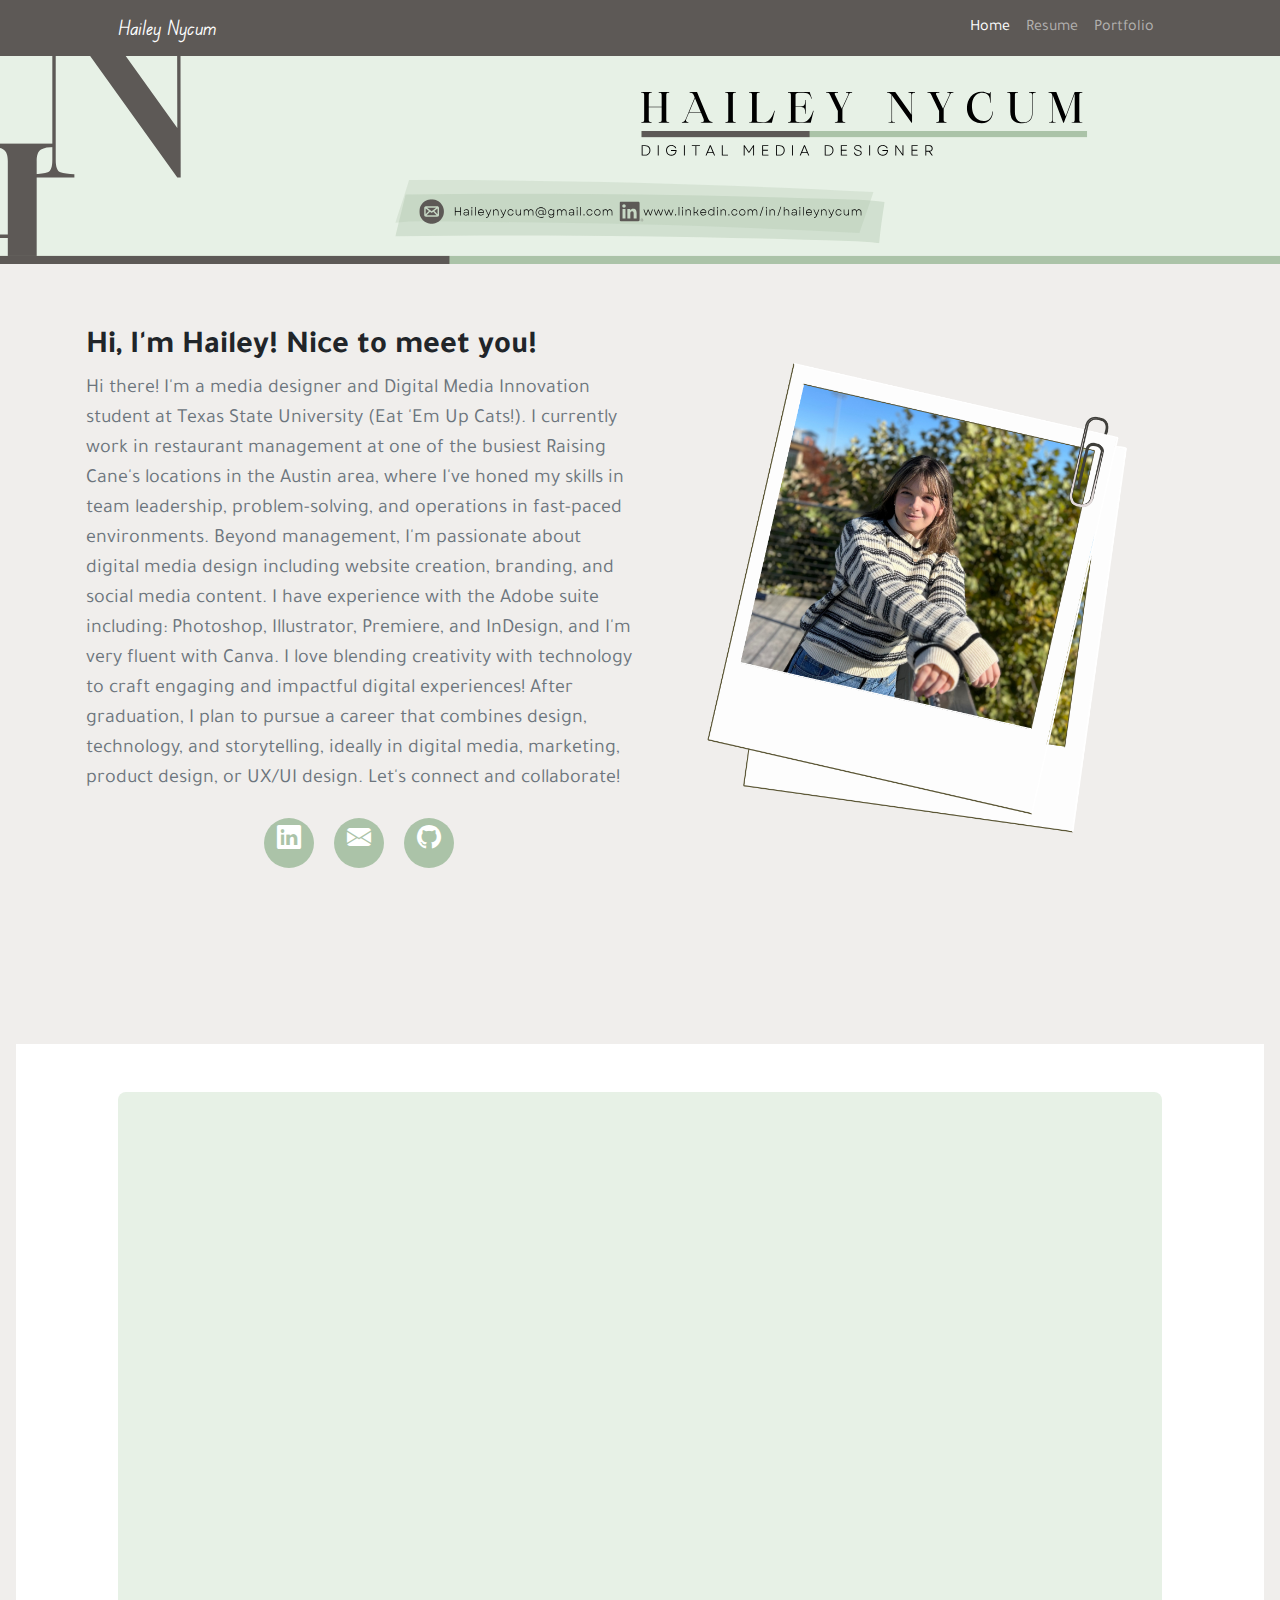
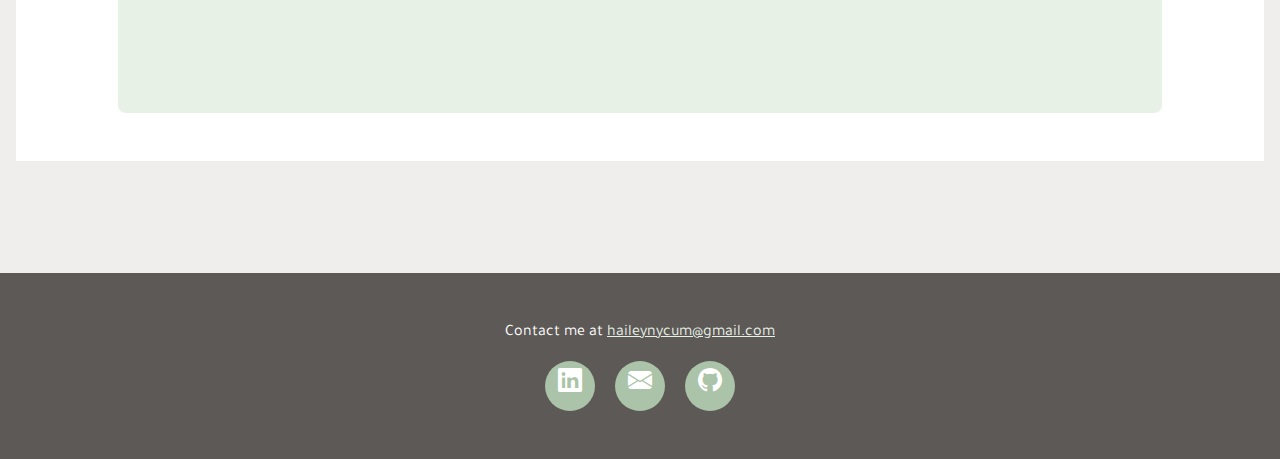
<file: index.html>
<!DOCTYPE html>
<html lang="en">

<head>
    <meta charset="utf-8" />
    <meta name="viewport" content="width=device-width, initial-scale=1, shrink-to-fit=no" />
    <meta name="description" content="A collection of Hailey Nycum's work both academically and professionally" />
    <meta name="author" content="Hailey Nycum" />
    <title>Hailey Nycum's Portfolio</title>
    <!-- Favicon-->
    <link rel="icon" type="image/x-icon" href="assets/favicon.ico" />
    <!-- Bootstrap icons-->
    <link href="https://cdn.jsdelivr.net/npm/bootstrap-icons@1.4.1/font/bootstrap-icons.css" rel="stylesheet" />
    <!-- Core theme CSS (includes Bootstrap)-->
    <link href="css/bootstrap.css" rel="stylesheet" />
    <!-- custom css -->
    <link href="css/custom.css" rel="stylesheet" />


</head>

<body>
    <!-- Responsive navbar-->
    <nav class="navbar navbar-expand-lg navbar-dark bg-dark navbar-custom">
        <div class="container px-5">
            <a class="navbar-brand" href="index.html">Hailey Nycum</a>
            <button class="navbar-toggler" type="button" data-bs-toggle="collapse"
                data-bs-target="#navbarSupportedContent" aria-controls="navbarSupportedContent" aria-expanded="false"
                aria-label="Toggle navigation"><span class="navbar-toggler-icon"></span></button>
            <div class="collapse navbar-collapse" id="navbarSupportedContent">
                <ul class="navbar-nav ms-auto mb-2 mb-lg-0">
                    <li class="nav-item"><a class="nav-link active" aria-current="page" href="index.html">Home</a></li>
                    <li class="nav-item"><a class="nav-link" href="resume.html">Resume</a></li>
                    <li class="nav-item"><a class="nav-link" href="academic.html">Portfolio</a></li>
                </ul>
            </div>
        </div>
    </nav>
    <!-- Header-->
    <header class="bg-dark py-5 main-hero-header">
        <div class="container px-5">
            <div class="row gx-5 justify-content-center">
                <div class="col-lg-6">
                    <div class="text-center my-5">
                        <h1 class="display-5 fw-bolder mb-2"></h1>

                        <div class="d-grid gap-3 d-sm-flex justify-content-sm-center">
                            <!-- <a class="btn btn-primary btn-lg px-4 me-sm-3" href="#features">Get Started</a>-->
                            <!-- <a class="btn btn-outline-light btn-lg px-4" href="#!">Learn More</a>-->
                        </div>
                    </div>
                </div>
            </div>
        </div>
    </header>
    <!-- Header-->

    <!--

        <header class="py-5 m-3 welcome-header">
            <div class="container px-lg-5">
                <div class="p-4 p-lg-5 bg-light rounded-3 text-center">
                    <div class="m-4 m-lg-5">
                        <h1 class="display-5 fw-bold">What's "thrifting" anyways?</h1>
                        <p class="fs-4">"Thrifting" is the act of buying items, most commonly clothes, second-hand. This is made possible through thrift stores, consignment shops, or online selling. Not only has thrifting become wildly popular for its financial and environmental benefits, but allows a person to curate a unique closet! With the mass popularity given to thrifting, many find themselves to be overwhelmed. Don't worry! Here on this website, you'll learn how, where, and why you should thrift!</p>
                        
                    </div>
                </div>
            </div>
        </header>

-->

    <!-- About section two-->
    <section id="about" class="py-5 about-section fade-in">
        <div class="container px-3 my-3">
            <div class="row gx-3 align-items-center">
                <div class="col-lg-6 order-first order-lg-last"><img class="img-fluid rounded mb-5 mb-lg-0"
                        src="assets/hailey.jpg" alt="..." /></div>
                <div class="col-lg-6">
                    <h2 class="fw-bolder fade-in">Hi, I'm Hailey! Nice to meet you!</h2>
                    <p class="lead fw-normal text-muted mb-0">Hi there! I'm a media designer and Digital Media
                        Innovation student at Texas State University (Eat 'Em Up Cats!).

                        I currently work in restaurant management at one of the busiest Raising Cane's locations in the
                        Austin area, where I've honed my skills in team leadership, problem-solving, and operations in
                        fast-paced environments.

                        Beyond management, I'm passionate about digital media design including website creation,
                        branding, and social media content. I have experience with the Adobe suite including: Photoshop,
                        Illustrator, Premiere, and InDesign, and I'm very fluent with Canva. I love blending creativity
                        with technology to craft engaging and impactful digital experiences!

                        After graduation, I plan to pursue a career that combines design, technology, and storytelling,
                        ideally in digital media, marketing, product design, or UX/UI design.

                        Let's connect and collaborate!</p>
                    <div class="social-icons text-center mt-4">
                        <a href="https://www.linkedin.com/in/haileynycum/" target="_blank" class="social-icon"
                            aria-label="LinkedIn">
                            <i class="bi bi-linkedin"></i>
                        </a>
                        <a href="mailto:haileynycum@gmail.com" class="social-icon" aria-label="Email">
                            <i class="bi bi-envelope-fill"></i>
                        </a>
                        <a href="https://github.com/Haileynyc" target="_blank" class="social-icon" aria-label="GitHub">
                            <i class="bi bi-github"></i>
                        </a>
                    </div>
                </div>
            </div>
        </div>
    </section>
    <!-- Page Content-->
    <section id="portfolio" class="py-5 testimonial-section">


        <header class="py-5 m-3 welcome-header">
            <div class="container px-lg-5">
                <div class="p-4 p-lg-5 bg-light rounded-3 text-center">
                    <div class="m-4 m-lg-5">
                        <h1 class="display-5 fw-bold fade-in">Get to know my work!</h1>


                        <section class="card-section">
                            <div class="row gx-lg-5 justify-content-center">
                                <div class="row gx-lg-5">
                                    <div class="col-lg-6 col-xxl-6 mb-5 fade-in fade-in-delay-1">
                                        <div class="card bg-light border-0 h-100 feature-card">
                                            <div class="card-body text-center p-4 p-lg-5 pt-0 pt-lg-0">
                                                <div
                                                    class="feature bg-primary bg-gradient text-white rounded-3 mb-4 mt-5 feature-icon">
                                                    <i class="bi bi-file-earmark-person-fill"></i></div>
                                                <h2 class="fs-4 fw-bold">Resume</h2>
                                                <a class="btn btn-outline-light btn-lg px-4" href="resume.html">Let's
                                                    go!</a>
                                            </div>
                                        </div>
                                    </div>
                                    <div class="col-lg-6 col-xxl-6 mb-5 fade-in fade-in-delay-2">
                                        <div class="card bg-light border-0 h-100 feature-card">
                                            <div class="card-body text-center p-4 p-lg-5 pt-0 pt-lg-0">
                                                <div
                                                    class="feature bg-primary bg-gradient text-white rounded-3 mb-4 mt-5 feature-icon">
                                                    <i class="bi bi-journals"></i></div>
                                                <h2 class="fs-4 fw-bold">Portfolio</h2>
                                                <a class="btn btn-outline-light btn-lg px-4" href="academic.html">Let's
                                                    go!</a>
                                            </div>
                                        </div>
                                    </div>
                                </div>
                        </section>



                    </div>

                </div>
            </div>
            </div>
        </header>

    </section>

    <footer class="py-5 bg-dark custom-footer">
        <div class="container px-5">
            <p class="m-0 text-center text-white">Contact me at <a
                    href="mailto:haileynycum@gmail.com">haileynycum@gmail.com</a></p>
            <div class="social-icons text-center mt-3">
                <a href="https://www.linkedin.com/in/haileynycum/" target="_blank" class="social-icon"
                    aria-label="LinkedIn">
                    <i class="bi bi-linkedin"></i>
                </a>
                <a href="mailto:haileynycum@gmail.com" class="social-icon" aria-label="Email">
                    <i class="bi bi-envelope-fill"></i>
                </a>
                <a href="https://github.com/Haileynyc" target="_blank" class="social-icon" aria-label="GitHub">
                    <i class="bi bi-github"></i>
                </a>
            </div>
        </div>
    </footer>
    <!-- Bootstrap core JS-->
    <script src="https://cdn.jsdelivr.net/npm/bootstrap@5.2.3/dist/js/bootstrap.bundle.min.js"></script>
    <script src="js/scripts.js"></script>
    <script>
        document.addEventListener('DOMContentLoaded', function() {
            const fadeElements = document.querySelectorAll('.fade-in');
            
            const observer = new IntersectionObserver((entries) => {
                entries.forEach(entry => {
                    if (entry.isIntersecting) {
                        entry.target.classList.add('visible');
                    }
                });
            }, { threshold: 0.1 });
            
            fadeElements.forEach(element => {
                observer.observe(element);
            });
        });
    </script>
    <script src="https://cdn.startbootstrap.com/sb-forms-latest.js"></script>
</body>

</html>
</file>
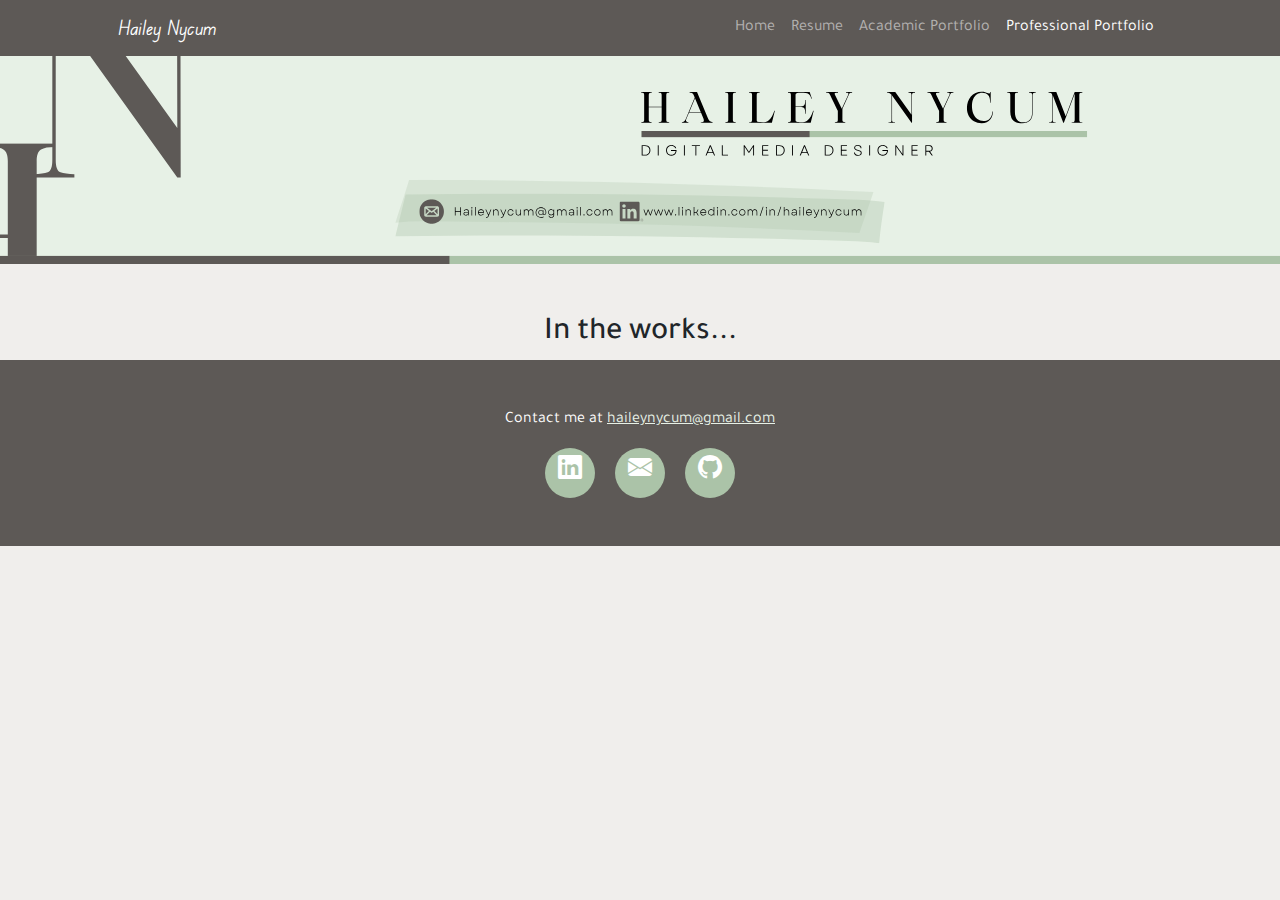
<file: professional.html>
<!DOCTYPE html>
<html lang="en">

<head>
    <meta charset="utf-8" />
    <meta name="viewport" content="width=device-width, initial-scale=1, shrink-to-fit=no" />
    <meta name="description" content="Hailey Nycum's professional work" />
    <meta name="author" content="Hailey Nycum" />
    <title>Professional work</title>
    <!-- Favicon-->
    <link rel="icon" type="image/x-icon" href="assets/favicon.ico" />
    <!-- Bootstrap icons-->
    <link href="https://cdn.jsdelivr.net/npm/bootstrap-icons@1.4.1/font/bootstrap-icons.css" rel="stylesheet" />
    <!-- Core theme CSS (includes Bootstrap)-->
    <link href="css/bootstrap.css" rel="stylesheet" />
    <!-- custom css -->
    <link href="css/custom.css" rel="stylesheet" />


</head>

<body>
    <!-- Responsive navbar-->
    <nav class="navbar navbar-expand-lg navbar-dark bg-dark navbar-custom">
        <div class="container px-5">
            <a class="navbar-brand" href="index.html">Hailey Nycum</a>
            <button class="navbar-toggler" type="button" data-bs-toggle="collapse"
                data-bs-target="#navbarSupportedContent" aria-controls="navbarSupportedContent" aria-expanded="false"
                aria-label="Toggle navigation"><span class="navbar-toggler-icon"></span></button>
            <div class="collapse navbar-collapse" id="navbarSupportedContent">
                <ul class="navbar-nav ms-auto mb-2 mb-lg-0">
                    <li class="nav-item"><a class="nav-link" href="index.html">Home</a></li>
                    <li class="nav-item"><a class="nav-link" href="resume.html">Resume</a></li>
                    <li class="nav-item"><a class="nav-link" href="academic.html">Academic Portfolio</a></li>
                    <li class="nav-item"><a class="nav-link active" aria-current="page"
                            href="professional.html">Professional Portfolio</a></li>
                </ul>
            </div>
        </div>
    </nav>
    <!-- Header-->









    <header class="bg-dark py-5 main-hero-header">
        <div class="container px-5">
            <div class="row gx-5 justify-content-center">
                <div class="col-lg-6">
                    <div class="text-center my-5">
                        <h1 class="display-5 fw-bolder mb-2"></h1>

                        <div class="d-grid gap-3 d-sm-flex justify-content-sm-center">
                            <!-- <a class="btn btn-primary btn-lg px-4 me-sm-3" href="#features">Get Started</a>-->
                            <!-- <a class="btn btn-outline-light btn-lg px-4" href="#!">Learn More</a>-->
                        </div>
                    </div>
                </div>
            </div>
        </div>
    </header>


    <div class="text-center mb-5">
        <h2 class="fw-bolder-edit">In the works...</h2>




        <footer class="py-5 bg-dark custom-footer">
            <div class="container px-5">
                <p class="m-0 text-center text-white">Contact me at <a
                        href="mailto:haileynycum@gmail.com">haileynycum@gmail.com</a></p>
                <div class="social-icons text-center mt-3">
                    <a href="https://www.linkedin.com/in/yourprofile" target="_blank" class="social-icon"
                        aria-label="LinkedIn">
                        <i class="bi bi-linkedin"></i>
                    </a>
                    <a href="mailto:haileynycum@gmail.com" class="social-icon" aria-label="Email">
                        <i class="bi bi-envelope-fill"></i>
                    </a>
                    <a href="https://github.com/yourusername" target="_blank" class="social-icon" aria-label="GitHub">
                        <i class="bi bi-github"></i>
                    </a>
                </div>
            </div>
        </footer>
        <!-- Bootstrap core JS-->
        <script src="https://cdn.jsdelivr.net/npm/bootstrap@5.2.3/dist/js/bootstrap.bundle.min.js"></script>
        <!-- Core theme JS-->
        <script src="js/scripts.js"></script>
        <!-- * * * * * * * * * * * * * * * * * * * * * * * * * * * * * * * * * * * * * * * *-->
        <!-- * *                               SB Forms JS                               * *-->
        <!-- * * Activate your form at https://startbootstrap.com/solution/contact-forms * *-->
        <!-- * * * * * * * * * * * * * * * * * * * * * * * * * * * * * * * * * * * * * * * *-->
        <script src="https://cdn.startbootstrap.com/sb-forms-latest.js"></script>
</body>

</html>
</file>
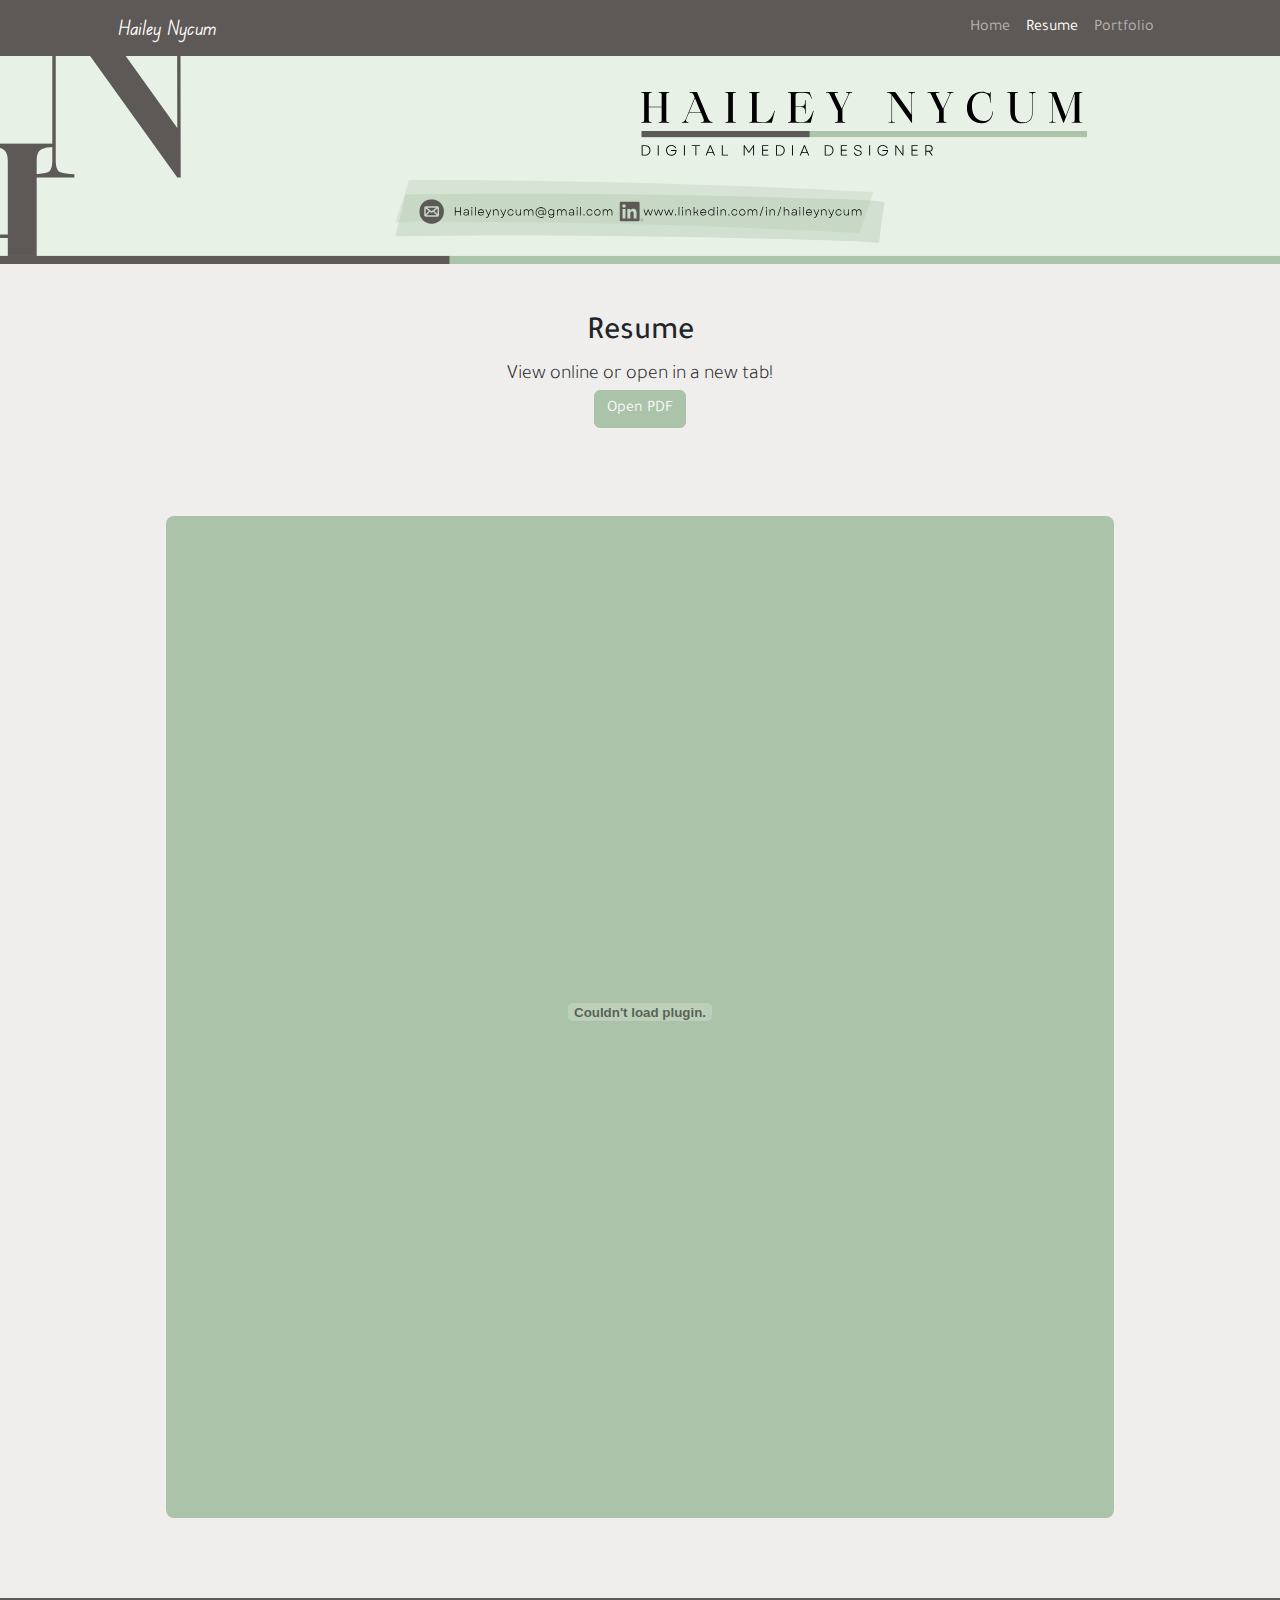
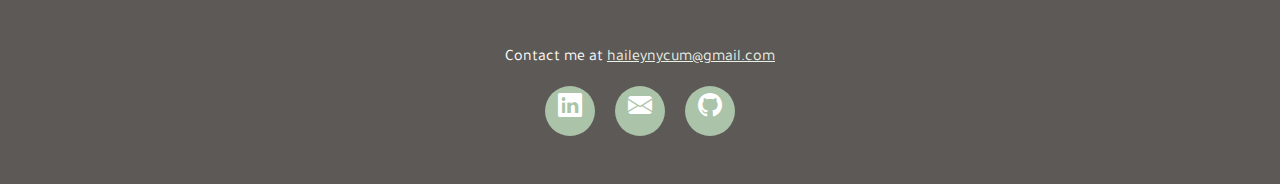
<file: resume.html>
<!DOCTYPE html>
<html lang="en">

<head>
    <meta charset="utf-8" />
    <meta name="viewport" content="width=device-width, initial-scale=1, shrink-to-fit=no" />
    <meta name="description" content="Hailey Nycum's resume" />
    <meta name="author" content="Hailey Nycum" />
    <title>Resume</title>
    <!-- Favicon-->
    <link rel="icon" type="image/x-icon" href="assets/favicon.ico" />
    <!-- Bootstrap icons-->
    <link href="https://cdn.jsdelivr.net/npm/bootstrap-icons@1.4.1/font/bootstrap-icons.css" rel="stylesheet" />
    <!-- Core theme CSS (includes Bootstrap)-->
    <link href="css/bootstrap.css" rel="stylesheet" />
    <!-- custom css -->
    <link href="css/custom.css" rel="stylesheet" />


</head>

<body>
    <!-- Responsive navbar-->
    <nav class="navbar navbar-expand-lg navbar-dark bg-dark navbar-custom">
        <div class="container px-5">
            <a class="navbar-brand" href="index.html">Hailey Nycum</a>
            <button class="navbar-toggler" type="button" data-bs-toggle="collapse"
                data-bs-target="#navbarSupportedContent" aria-controls="navbarSupportedContent" aria-expanded="false"
                aria-label="Toggle navigation"><span class="navbar-toggler-icon"></span></button>
            <div class="collapse navbar-collapse" id="navbarSupportedContent">
                <ul class="navbar-nav ms-auto mb-2 mb-lg-0">
                    <li class="nav-item"><a class="nav-link" href="index.html">Home</a></li>
                    <li class="nav-item"><a class="nav-link active" aria-current="page" href="resume.html">Resume</a>
                    </li>
                    <li class="nav-item"><a class="nav-link" href="academic.html">Portfolio</a></li>
                </ul>
            </div>
        </div>
    </nav>
    <!-- Header-->
    <header class="bg-dark py-5 main-hero-header">
        <div class="container px-5">
            <div class="row gx-5 justify-content-center">
                <div class="col-lg-6">
                    <div class="text-center my-5">
                        <h1 class="display-5 fw-bolder mb-2"></h1>

                        <div class="d-grid gap-3 d-sm-flex justify-content-sm-center">
                            <!-- <a class="btn btn-primary btn-lg px-4 me-sm-3" href="#features">Get Started</a>-->
                            <!-- <a class="btn btn-outline-light btn-lg px-4" href="#!">Learn More</a>-->
                        </div>
                    </div>
                </div>
            </div>
        </div>
    </header>

    <!-- Pricing section-->


    <div class="text-center mb-5">
        <h2 class="fw-bolder-edit">Resume</h2>
        <p class="lead mb-0">View online or open in a new tab!</p>
        <div class="d-grid gap-2 d-md-block mb-4">
            <a href="assets/resume.pdf" target="_blank" class="btn">Open PDF</a>
        </div>
        <section class="py-3 about-section fade-in">
            <div class="container px-5 my-5">
                <div class="container px-lg-5">
                    <div class="p-4 p-lg-5 bg-light-dif rounded-3 text-center">
                        <div class="m-4 m-lg-5">
                            <div class="text-center">
                                <embed src="assets/resume.pdf" type="application/pdf" width="100%" height="800px" style="border: none; border-radius: 8px;" />
                            </div>
                        </div>
                    </div>
                </div>
            </div>
        </section>



    </div>
    </div>
    </div>
    </header>











    <footer class="py-5 bg-dark custom-footer">
        <div class="container px-5">
            <p class="m-0 text-center text-white">Contact me at <a
                    href="mailto:haileynycum@gmail.com">haileynycum@gmail.com</a></p>
            <div class="social-icons text-center mt-3">
                <a href="https://www.linkedin.com/in/haileynycum/" target="_blank" class="social-icon"
                    aria-label="LinkedIn">
                    <i class="bi bi-linkedin"></i>
                </a>
                <a href="mailto:haileynycum@gmail.com" class="social-icon" aria-label="Email">
                    <i class="bi bi-envelope-fill"></i>
                </a>
                <a href="https://github.com/Haileynyc" target="_blank" class="social-icon" aria-label="GitHub">
                    <i class="bi bi-github"></i>
                </a>
            </div>
        </div>
    </footer>
    <!-- Bootstrap core JS-->
    <script src="https://cdn.jsdelivr.net/npm/bootstrap@5.2.3/dist/js/bootstrap.bundle.min.js"></script>
    <script src="js/scripts.js"></script>
    <script>
        document.addEventListener('DOMContentLoaded', function() {
            const fadeElements = document.querySelectorAll('.fade-in');
            
            const observer = new IntersectionObserver((entries) => {
                entries.forEach(entry => {
                    if (entry.isIntersecting) {
                        entry.target.classList.add('visible');
                    }
                });
            }, { threshold: 0.1 });
            
            fadeElements.forEach(element => {
                observer.observe(element);
            });
        });
    </script>
    <script src="https://cdn.startbootstrap.com/sb-forms-latest.js"></script>
</body>

</html>
</file>
<file: css/custom.css>
@import url('https://fonts.googleapis.com/css2?family=Edu+VIC+WA+NT+Beginner:wght@400..700&family=Tajawal:wght@200;300;400;500;700;800;900&display=swap');

html {
    scroll-behavior: smooth;
}

/* colors:

dark grey: #5D5956
darker green: #ABC3A8
light green: #E7F1E6
var(--bs-bg-opacity) idk what this is 

*/


.fw-bolder-edit {

    padding-top: 50px;
}

.bg-light-dif {

    background-color:#ABC3A8 ;
}




.main-hero-header, .top-page-header {
        background-image: url("../assets/header.svg") !important;
        background-size: cover;
        background-repeat: no-repeat;
        background-position: center;
        color: black;

}

.welcome-header {

    background-color: white;
    padding-top: 0;

}

.welcome-header-res{

    background-color:#5D5956 ;
}

.card-body{

    background-color: #ABC3A8;
}

/* Links in card bodies need better contrast */
.card-body a {
    color: #2C5F7F;
    text-decoration: none;
    font-weight: 500;
}

.card-body a:hover {
    color: #5D5956;
    text-decoration: underline;
}


.bg-dark {
    --bs-bg-opacity: 1;
    background-color: #5D5956 !important;
}

.bg-light {
    --bs-bg-opacity: 1;
    border-color: black;
    background-color: #E7F1E6 !important;
}

.navbar-dark {
    --bs-navbar-color: rgba(255, 255, 255, 0.55);
    --bs-navbar-hover-color: rgba(255, 255, 255, 0.75);
    --bs-navbar-disabled-color: rgba(255, 255, 255, 0.25);
    --bs-navbar-active-color: #fff;
    --bs-navbar-brand-color: #fff;
    --bs-navbar-brand-hover-color: #fff;
    --bs-navbar-toggler-border-color: rgba(255, 255, 255, 0.1);
}

.navbar-brand {
    font-family: Edu VIC WA NT Beginner;
    color: var(--bs-navbar-brand-color);

}


body {
    font-family: Tajawal ;
    background-color: #F0EEEC;
}


.mb-5 {
    margin-bottom: -2rem !important;
}


.res-img{
   height: 100%;
    width: auto !important;
    align-content: center;
    max-height: 1000px;
    object-position: center center;
    padding-bottom: 50px;
}

.card-section {
  padding: 60px 40px;
}

.btn {
    --bs-btn-padding-x: 0.75rem;
    --bs-btn-padding-y: 0.375rem;
    --bs-btn-font-family: ;
    --bs-btn-font-size: 1rem;
    --bs-btn-font-weight: 400;
    --bs-btn-line-height: 1.5;
     --bs-btn-color: #f8f9fa !important; 
    --bs-btn-bg: #ABC3A8 !important;
    --bs-btn-border-color: #ABC3A8 !important;
    --bs-btn-hover-color: #5D5956 !important;
    --bs-btn-hover-bg: #f8f9fa !important;
    --bs-btn-hover-border-color: #ABC3A8;
    --bs-btn-focus-shadow-rgb: 49, 132, 253;
    --bs-btn-active-color: #fff;
    --bs-btn-active-bg: #f8f9fa;
    --bs-btn-active-border-color: #f8f9fa;
    --bs-btn-active-shadow: inset 0 3px 5px rgba(0, 0, 0, 0.125);
    --bs-btn-disabled-color: #fff;
    --bs-btn-disabled-bg: #f8f9fa;
    --bs-btn-disabled-border-color: #f8f9fa;
    display: inline-block;
    padding: var(--bs-btn-padding-y) var(--bs-btn-padding-x);
    font-family: var(--bs-btn-font-family);
    font-size: var(--bs-btn-font-size);
    font-weight: var(--bs-btn-font-weight);
    line-height: var(--bs-btn-line-height);
    color: var(--bs-btn-color);
    text-align: center;
    text-decoration: none;
    vertical-align: middle;
    cursor: pointer;
    -webkit-user-select: none;
    -moz-user-select: none;
    user-select: none;
    border: var(--bs-btn-border-width) solid var(--bs-btn-border-color);
    border-radius: var(--bs-btn-border-radius);
    background-color: var(--bs-btn-bg);
    transition: color 0.15s ease-in-out, background-color 0.15s ease-in-out, border-color 0.15s ease-in-out, box-shadow 0.15s ease-in-out;
}


.btn {
    --bs-btn-color: #f8f9fa !important; 
    --bs-btn-bg: #ABC3A8 !important;
    --bs-btn-border-color: #ABC3A8 !important;
    --bs-btn-hover-color: #5D5956 !important;
    --bs-btn-hover-bg: #f8f9fa !important;
    --bs-btn-hover-border-color: #ABC3A8;
    --bs-btn-focus-shadow-rgb: 49, 132, 253;
    --bs-btn-active-color: #fff;
    --bs-btn-active-bg: #f8f9fa;
    --bs-btn-active-border-color: #f8f9fa;
    --bs-btn-active-shadow: inset 0 3px 5px rgba(0, 0, 0, 0.125);
    --bs-btn-disabled-color: #fff;
    --bs-btn-disabled-bg: #f8f9fa;
    --bs-btn-disabled-border-color: #f8f9fa;
}



.btn-outline-light {
    --bs-btn-color: #f8f9fa;
    --bs-btn-border-color: #f8f9fa;
    --bs-btn-hover-color: #000;
    --bs-btn-hover-bg: #f8f9fa;
    --bs-btn-hover-border-color: #f8f9fa;
    --bs-btn-focus-shadow-rgb: 248, 249, 250;
    --bs-btn-active-color: #000;
    --bs-btn-active-bg: #f8f9fa;
    --bs-btn-active-border-color: #f8f9fa;
    --bs-btn-active-shadow: inset 0 3px 5px rgba(0, 0, 0, 0.125);
    --bs-btn-disabled-color: #f8f9fa;
    --bs-btn-disabled-bg: transparent;
    --bs-btn-disabled-border-color: #f8f9fa;
    --bs-gradient: none;



}



.bg-primary {
    --bs-bg-opacity: 1;
    background-color:  #5D5956 !important;
}


/* Links styling throughout the site */
a {
   color: #E7F1E6;
}

a:hover {
    color:#ABC3A8;
}

.carousel-inner {
    height: auto;
}


.carousel-item img {
    height: 100%;
    width: auto !important;
    max-height: 500px;
    object-fit: contain;
    object-position: center center;
}


.resume-wrap {
  min-height: 100vh;      /* take up full viewport height */
  display: grid;
}

.resume-wrap iframe {
  width: 100%;
  height: 100vh;          /* show a full page without extra chrome */
  border: 0;
  background: #f7f7f7;    /* subtle backdrop while loading */
}

.fallback {
  display: none;          /* shown only if PDF can't render */
}

.social-icons {
    display: flex;
    justify-content: center;
    gap: 20px;
    margin-top: 15px;
}

.social-icon {
    display: inline-flex;
    align-items: center;
    justify-content: center;
    width: 50px;
    height: 50px;
    background-color: #ABC3A8;
    color: white !important;
    border-radius: 50%;
    font-size: 24px;
    transition: all 0.3s ease;
    text-decoration: none;
}

.social-icon:hover {
    background-color: #E7F1E6;
    color: #5D5956 !important;
    transform: translateY(-5px);
    box-shadow: 0 5px 15px rgba(0, 0, 0, 0.3);
}

section {
    margin-bottom: 3rem;
}

.about-section {
    padding-top: 4rem;
    padding-bottom: 4rem;
}

.testimonial-section {
    padding-top: 4rem;
    padding-bottom: 4rem;
}

.display-5 {
    margin-top: 4rem;
}

.fade-in {
    opacity: 0;
    transform: translateY(30px);
    transition: opacity 0.5s ease-out, transform 0.5s ease-out;
}

.fade-in.visible {
    opacity: 1;
    transform: translateY(0);
}

.fade-in-delay-1 {
    transition-delay: 0.1s;
}

.fade-in-delay-2 {
    transition-delay: 0.2s;
}

.fade-in-delay-3 {
    transition-delay: 0.3s;
}

/* Section Navigation Menu */
.section-nav {
    display: flex;
    justify-content: center;
    align-items: center;
    gap: 20px;
    margin: 40px 0;
    padding: 20px;
    background-color: #ABC3A8;
    border-radius: 50px;
    max-width: 600px;
    margin-left: auto;
    margin-right: auto;
    box-shadow: 0 4px 6px rgba(0, 0, 0, 0.1);
}

.section-link {
    color: #5D5956 !important;
    text-decoration: none;
    font-weight: 600;
    font-size: 1.1rem;
    padding: 8px 16px;
    border-radius: 25px;
    transition: all 0.3s ease;
}

.section-link:hover {
    background-color: #5D5956;
    color: #E7F1E6 !important;
    transform: translateY(-2px);
}

.section-divider {
    color: #5D5956;
    font-weight: 300;
    font-size: 1.2rem;
}

/* Responsive section nav for mobile */
@media (max-width: 576px) {
    .section-nav {
        flex-direction: column;
        gap: 10px;
        padding: 15px;
        border-radius: 20px;
    }
    
    .section-divider {
        display: none;
    }
    
    .section-link {
        width: 100%;
        text-align: center;
    }
}
</file>
